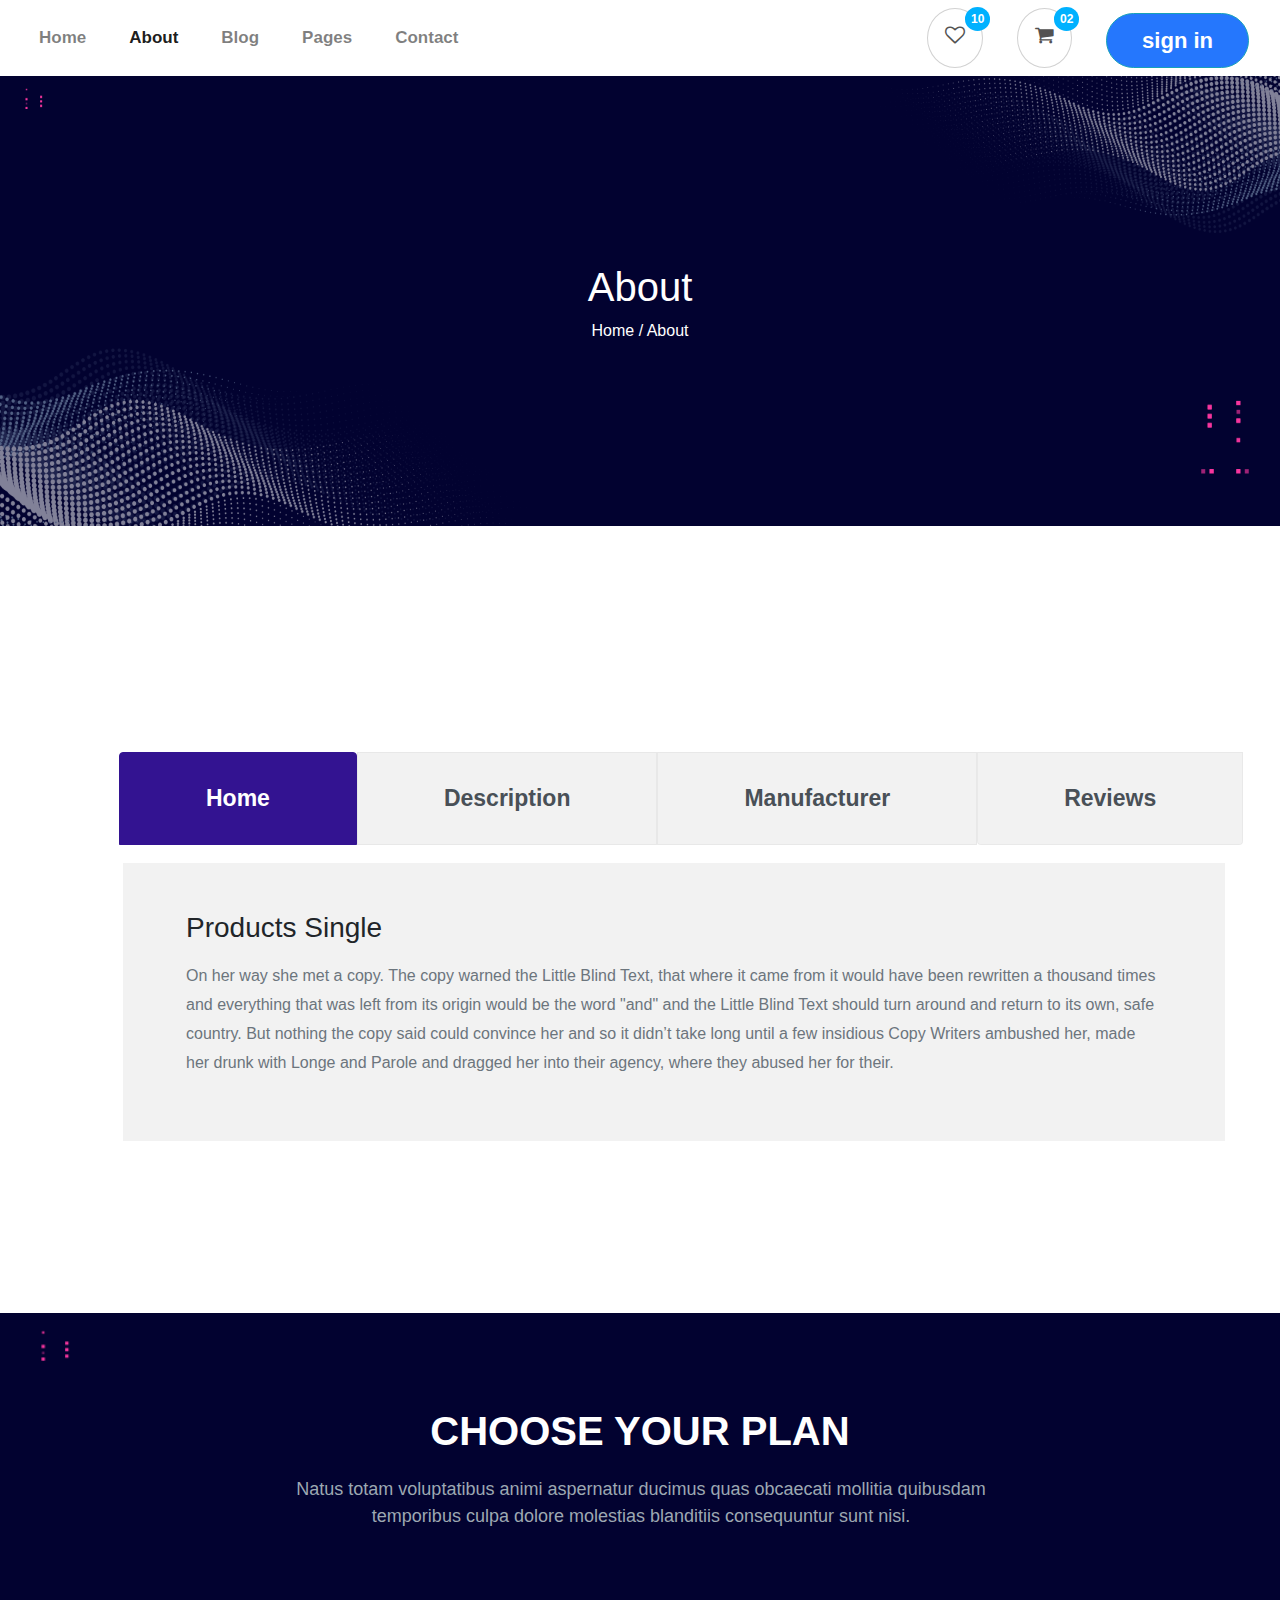
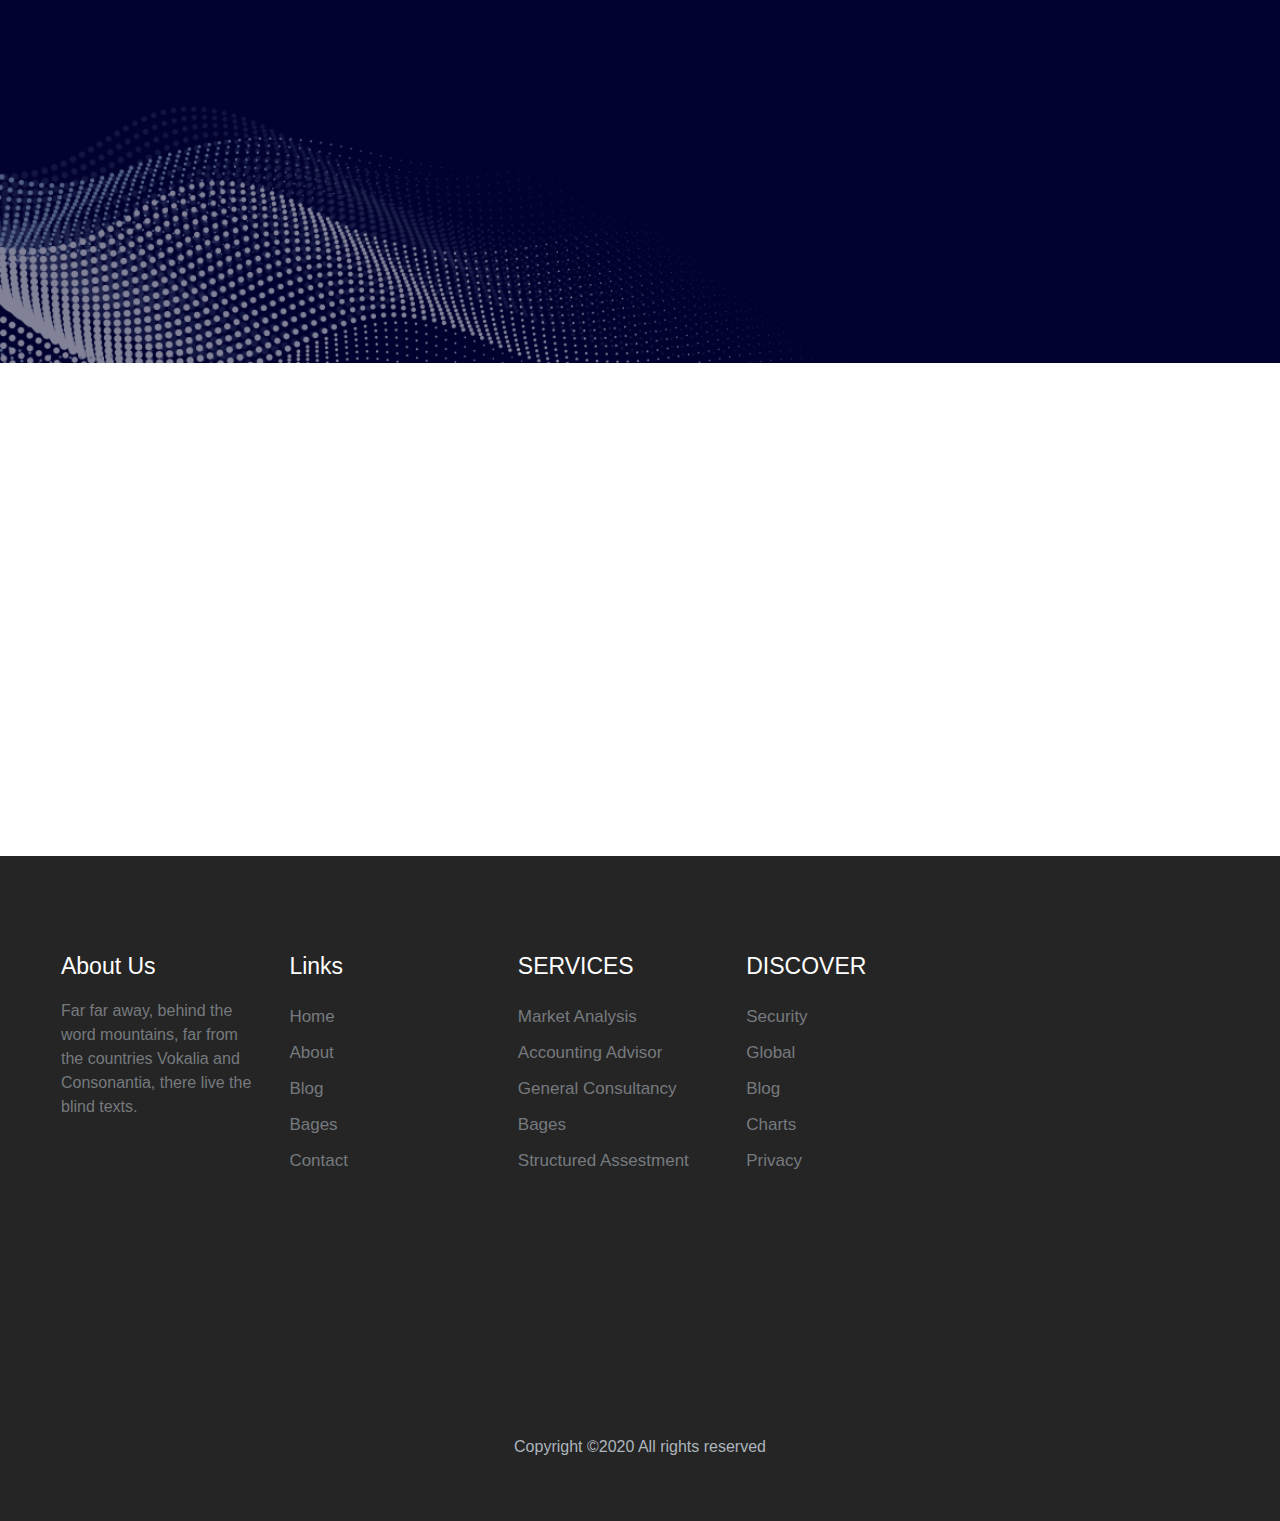
<file: about.html>
<!doctype html>
<html>
    <head> 
        <meta charset="utf-8">
        <meta name="viewport" content="width=device-width, initial-scale=1, shrink-to-fit=no">
        <title> project #1</title>
        <link rel="stylesheet" href="css/bootstrap.min.css">
        <link rel="stylesheet" href="css/font-awesome.min.css">
        <link rel="stylesheet" href="css/style1.css">
        <link rel="stylesheet" href="css/animate.css">
        <link href="https://fonts.googleapis.com/css2?family=Open+Sans:ital@1&display=swap" rel="stylesheet">
        <link href="https://fonts.googleapis.com/css2?family=Dancing+Script:wght@600&display=swap" rel="stylesheet">

   
    </head>
    <body>
		
    
<div class="thenav">
    <nav class="navbar navbar-expand-lg navbar-light bg-light">
        <div class="container-fluid">
            <!--<a class="navbar-brand">Store</a>-->
            <button class="navbar-toggler" type="button" data-bs-toggle="collapse" data-bs-target="#navbarSupportedContent" aria-controls="navbarSupportedContent" aria-expanded="false" aria-label="Toggle navigation">
                <span class="navbar-toggler-icon"></span>
            </button>
            <div class="collapse navbar-collapse" id="navbarSupportedContent">
                
                <ul class="navbar-nav me-auto mb-2 mb-lg-0 mr-auto">
                    <li class="nav-item">
                        <a class="nav-link" href="index.html">Home</a>
                    </li>
                    <li class="nav-item">
                        <a class="nav-link active" aria-current="page"  href="about.html">About</a>
                    </li>
                    <li class="nav-item">
                        <a class="nav-link" href="blog.html">Blog</a>
                    </li>
                    <li class="nav-item">
                        <a class="nav-link" href="pages.html">Pages</a>
                    </li>
                    <li class="nav-item">
                        <a class="nav-link" href="contact.html">Contact</a>
                    </li>
                </ul>
                <div class="d-flex">
                    <div class="notif">
                        <div class="gree">
                            <i class="fa fa-heart-o" aria-hidden="true"></i>
                            <span class="badge badge-light">10</span>
                        </div>
                        <div class="gree">
                            <i class="fa fa-shopping-cart" aria-hidden="true"></i>
                            <span class="badge badge-light">02</span>
                        </div>
                    </div>
                    <button type="button" class="btn btn-info">sign in</button>
                </div> 
            </div>
        </div>
    </nav>       
</div>
<!--Navbar    -->

 		

<!--fullscreen    -->

<div class="about">
    <div class="coonn text-center">
        <h1 >About</h1>
        <div>
            <span ><a href="index.html">Home /</a></span>
            <span><a href="about.html">About</a></span>
        </div>
    </div>
</div>
<!--fullscreen    -->


<!--scroll-top-->

<div id="scroll-top" >    
    <i class="fa fa-level-up" aria-hidden="true"></i>
    
</div>    

<!--scroll-top-->
   
<!--listgro-->
<div class="listgro wow fadeInRight" data-wow-duration="1.5s" data-wow-offset="100" data-wow-delay="0.2s">
    <div class="container">
        <div class="row">
            <div class="col"><!--list-group-horizontal-->
                <div class="list-group horizontal" id="list-tab" role="tablist">
                    <a class="list-group-item list-group-item-action active" id="list-home-list" data-toggle="list" href="#list-home" role="tab" aria-controls="home">Home</a>
                    <a class="list-group-item list-group-item-action" id="list-profile-list" data-toggle="list" href="#list-profile" role="tab" aria-controls="profile">Description</a>
                    <a class="list-group-item list-group-item-action" id="list-messages-list" data-toggle="list" href="#list-messages" role="tab" aria-controls="messages">Manufacturer</a>
                    <a class="list-group-item list-group-item-action" id="list-settings-list" data-toggle="list" href="#list-settings" role="tab" aria-controls="settings">Reviews</a>
                </div>
            </div>
            <div class="row blook">
                <div class="col">
                    <div class="tab-content  " id="nav-tabContent">
                        <div class="tab-pane fade show active" id="list-home" role="tabpanel" aria-labelledby="list-home-list">
                            <h3>Products Single </h3>
                            <p class="text-muted">On her way she met a copy. The copy warned the Little Blind Text, that where it came from it would have been rewritten a thousand times and everything that was left from its origin would be the word "and" and the Little Blind Text should turn around and return to its own, safe country. But nothing the copy said could convince her and so it didn’t take long until a few insidious Copy Writers ambushed her, made her drunk with Longe and Parole and dragged her into their agency, where they abused her for their.</p>
                    
                        </div>
                        <div class="tab-pane fade" id="list-profile" role="tabpanel" aria-labelledby="list-profile-list">
                            <h3>Bacardi 151 Degree</h3>
                            <p class="text-muted">On her way she met a copy. The copy warned the Little Blind Text, that where it came from it would have been rewritten a thousand times and everything that was left from its origin would be the word "and" and the Little Blind Text should turn around and return to its own, safe country. But nothing the copy said could convince her and so it didn’t take long until a few insidious Copy Writers ambushed her, made her drunk with Longe and Parole and dragged her into their agency, where they abused her for their.</p>
                    
                        </div>
                        <div class="tab-pane fade" id="list-messages" role="tabpanel" aria-labelledby="list-messages-list">
                            <h3>Manufactured By Liquor Store</h3>
                            <p class="text-muted">On her way she met a copy. The copy warned the Little Blind Text, that where it came from it would have been rewritten a thousand times and everything that was left from its origin would be the word "and" and the Little Blind Text should turn around and return to its own, safe country. But nothing the copy said could convince her and so it didn’t take long until a few insidious Copy Writers ambushed her, made her drunk with Longe and Parole and dragged her into their agency, where they abused her for their.</p>
                    
                        </div>
                        <div class="tab-pane fade" id="list-settings" role="tabpanel" aria-labelledby="list-settings-list">
                            <h3>Give a Review </h3>
                            <p class="text-muted">On her way she met a copy. The copy warned the Little Blind Text, that where it came from it would have been rewritten a thousand times and everything that was left from its origin would be the word "and" and the Little Blind Text should turn around and return to its own, safe country. But nothing the copy said could convince her and so it didn’t take long until a few insidious Copy Writers ambushed her, made her drunk with Longe and Parole and dragged her into their agency, where they abused her for their.</p>
                    
                        </div>
                    </div>
                 </div>
            </div>
        </div>
    </div>
</div>
<!--listgro-->


<!--prices-->
<div class="prices">
    <div class="container">
        <h1 class="text-center heed">CHOOSE YOUR PLAN</h1>
        <p class="grap text-center">Natus totam voluptatibus animi aspernatur ducimus quas obcaecati mollitia quibusdam temporibus culpa dolore molestias blanditiis consequuntur sunt nisi.</p>
        <div class="all">
            <div class="row">
                <div class="col wow fadeInLeft" data-wow-duration="1.5s" data-wow-offset="200">
                    <div class="son son1">
                        <h5>STARTERS</h5>
                        <p class="text-muted">Lorem ipsum dolor sit amet consectetur adipisicing elit.</p>
                        <h6>STARTING AT</h6>
                        <h1 class="pric">$7</h1>
                        <h6>PER MONTH</h6>
                        <p class="text-muted">Lorem ipsum dolor sit amet, consectetur adipisicing elit. Cum enim nobis aspernatur saepe dolores?</p>
                        <button type="button" class="btn btn-outline-info">Get started</button>
                    </div>
                </div>
                <div class="col wow fadeInLeft" data-wow-duration="1.5s" data-wow-offset="200" data-wow-delay="0.3s">
                    <div class="son son2">
                        <h5>STARTERS</h5>
                        <p class="text-muted">Lorem ipsum dolor sit amet consectetur adipisicing elit.</p>
                        <h6>STARTING AT</h6>
                        <h1 class="pric">$75</h1>
                        <h6>PER MONTH</h6>
                        <p class="text-muted">Lorem ipsum dolor sit amet, consectetur adipisicing elit. Cum enim nobis aspernatur saepe dolores?</p>
                        <button type="button" class="btn btn-outline-danger">Get started</button>
                    </div>
                </div>
                <div class="col wow fadeInLeft" data-wow-duration="1.5s" data-wow-offset="200" data-wow-delay="0.5s">
                    <div class="son son3">
                        <h5>STARTERS</h5>
                        <p class="text-muted">Lorem ipsum dolor sit amet consectetur adipisicing elit.</p>
                        <h6>STARTING AT</h6>
                        <h1 class="pric">$390</h1>
                        <h6>PER MONTH</h6>
                        <p class="text-muted">Lorem ipsum dolor sit amet, consectetur adipisicing elit. Cum enim nobis aspernatur saepe dolores?</p>
                        <button type="button" class="btn btn-outline-info">Get started</button>
                    </div>
                </div>
            </div>
        </div>
    </div>
</div>
<!--prices-->

<br>
<br>
<br>
<br>
<br>
<br>
<br>
<br>
<br>
<br>
<br>
<br>
<br>
<br>
<br>
<br>




        
        
        
<!--
=============
footer
=============
-->  

<div class="footer">
    <div class="container-fluid">
        <div class="row justify-content-center">        

            <div class="col thhree">

                <h5>About Us</h5>
                <p>Far far away, behind the word mountains, far from the countries Vokalia and Consonantia, there live the blind texts.</p>

                <div class="llinks">
                    <a class="btn btn-social-icon btn-google wow fadeInDown"
                        data-wow-duration="2s" data-wow-delay="0.3s" 
                        href="http://google.com/+">
                       <i class="fa fa-google-plus"></i>
                    </a>
                    <a class="btn btn-social-icon btn-facebook wow fadeInUp"
                        data-wow-duration="2s" data-wow-delay="0.6s" 
                        href="http://www.facebook.com/profile.php?id=">
                        <i class="fa fa-facebook"></i>
                    </a>
                    <a class="btn btn-social-icon btn-linkedin wow fadeInDown"
                        data-wow-duration="2s" data-wow-delay="0.9s"
                        href="http://www.linkedin.com/in/">
                        <i class="fa fa-linkedin"></i>
                    </a>
                    <a class="btn btn-social-icon btn-twitter wow fadeInUp"
                        data-wow-duration="2s" data-wow-delay="1.2s" 
                        href="http://twitter.com/">
                        <i class="fa fa-twitter"></i>
                    </a>
                    <a class="btn btn-social-icon btn-google wow fadeInDown"
                        data-wow-duration="2s" data-wow-delay="1.5s" 
                        href="http://youtube.com/">
                        <i class="fa fa-youtube"></i>
                    </a>

                </div>
            </div>
            <div class="col itemm itemm1">
                <h5>Links</h5>
                <ul class="list-unstyled ul-list">
                    <li class="list-item">Home</li>
                    <li class="list-item">About</li>
                    <li class="list-item">Blog</li>
                    <li class="list-item">Bages</li>
                    <li class="list-item">Contact</li>        

                </ul>
            </div>

            <div class="col itemm itemm2">
                <h5>SERVICES</h5>
                <ul class="list-unstyled ul-list">
                    <li class="list-item">Market Analysis</li>
                    <li class="list-item">Accounting Advisor</li>
                    <li class="list-item"> General Consultancy</li>
                    <li class="list-item">Bages</li>
                    <li class="list-item">Structured Assestment</li>        

                </ul>
            </div>
            <div class="col itemm itemm3">
                <h5>DISCOVER</h5>
                <ul class="list-unstyled ul-list">
                    <li class="list-item">Security</li>
                    <li class="list-item">Global</li>
                    <li class="list-item">Blog</li>
                    <li class="list-item">Charts</li>
                    <li class="list-item">Privacy</li>        

                </ul>
            </div>
            <div class="col foorm wow fadeInRight" data-wow-duration="1.5s" data-wow-delay="0.3s">
                <h5>FREE CONSULTATION</h5>
                <form>
                    <input type="text" class="form-control" placeholder=" Your Name">
                    <input type="email" class="form-control" placeholder="Your Email">
                    <input type="text" class="form-control" placeholder="Subject">
                    <textarea class="form-control"  rows="2">Message</textarea>
                </form>
                <button type="submit" class="btn btn-primary btn-block submit">Send a messsage</button>
            </div>

        </div>

        <div class="row justify-content-center">             
            <div class="col-auto">
                <p class="copy">Copyright ©2020 All rights reserved</p>
            </div>
        </div>

    </div>

</div>
   

    



		


                        
		<script src="js/jquery-3.4.1.min.js"></script>
		<script src="js/pooper.min.js"></script>
        <script src="js/bootstrap.min.js"></script>
        <script src="js/plugins.js"></script>
        <script src="js/wow.min.js"></script>
        <script> new WOW().init();</script>	
        

        <!--bootstrab js-->
        <script src="https://cdn.jsdelivr.net/npm/@popperjs/core@2.5.4/dist/umd/popper.min.js" integrity="sha384-q2kxQ16AaE6UbzuKqyBE9/u/KzioAlnx2maXQHiDX9d4/zp8Ok3f+M7DPm+Ib6IU" crossorigin="anonymous"></script>
        <script src="https://cdn.jsdelivr.net/npm/bootstrap@5.0.0-beta1/dist/js/bootstrap.min.js" integrity="sha384-pQQkAEnwaBkjpqZ8RU1fF1AKtTcHJwFl3pblpTlHXybJjHpMYo79HY3hIi4NKxyj" crossorigin="anonymous"></script>
        <!--bootstrab js-->

    </body>
</html>
</file>
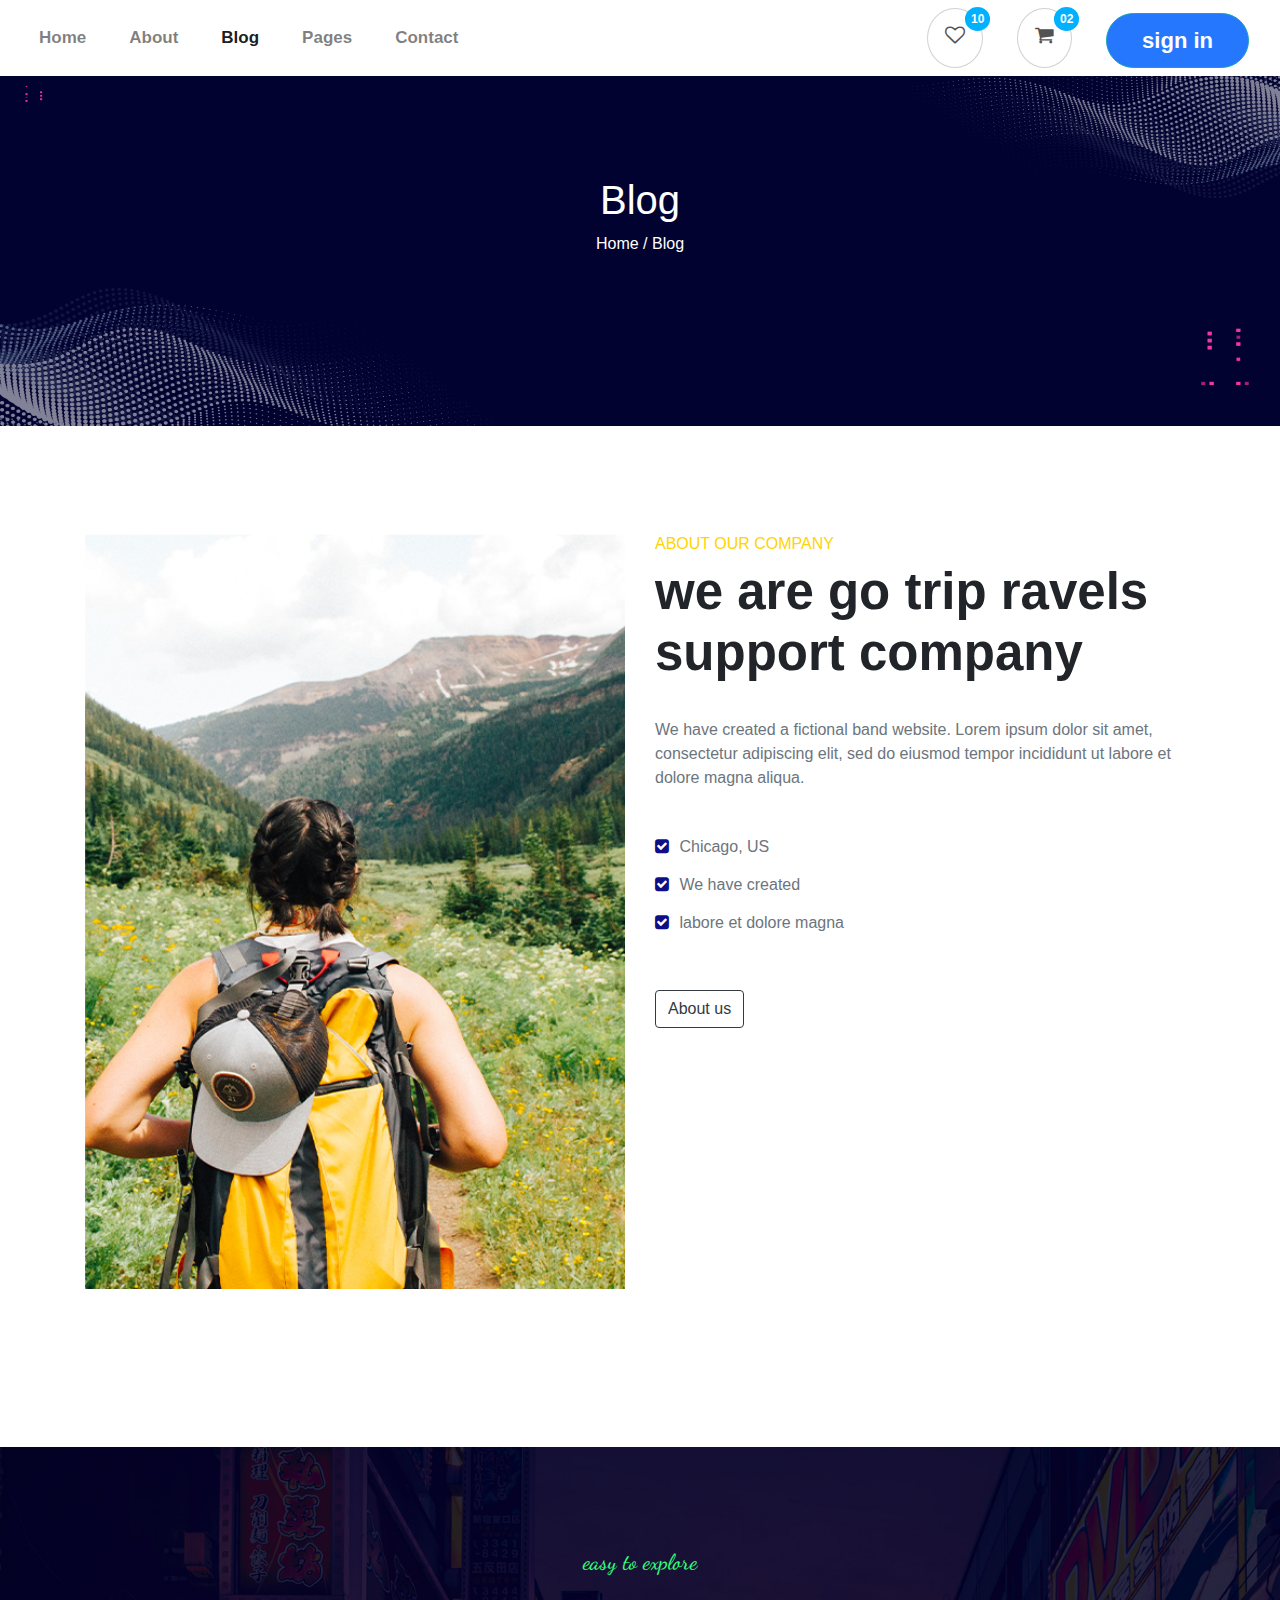
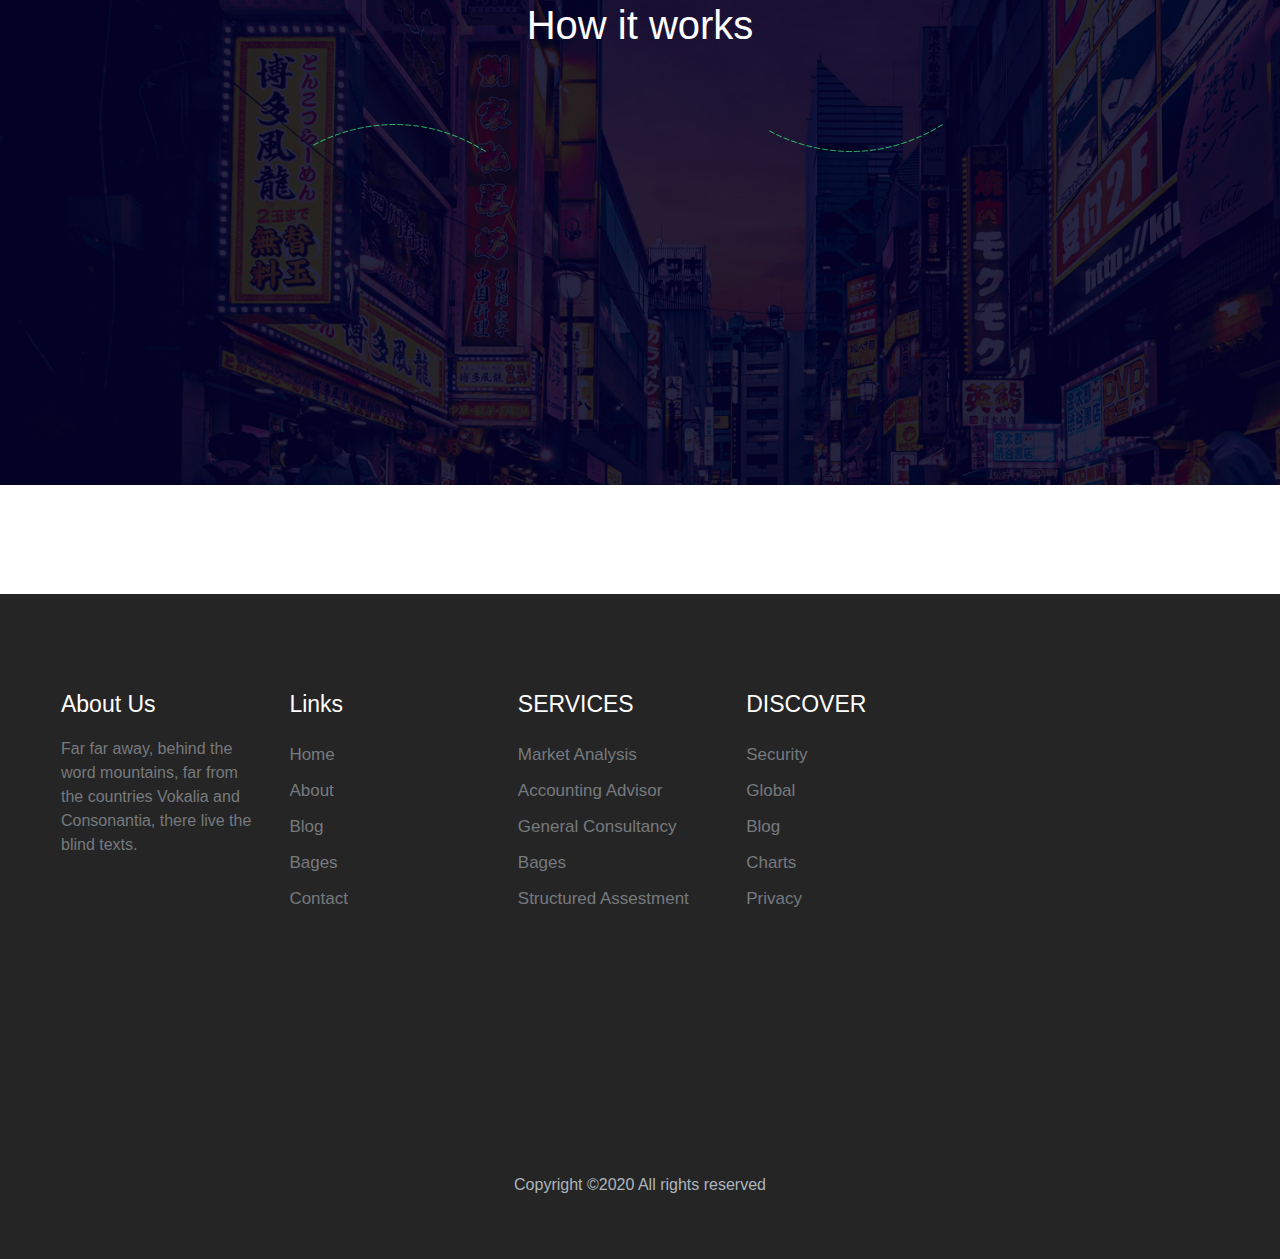
<file: blog.html>
<!doctype html>
<html>
    <head> 
        <meta charset="utf-8">
        <meta name="viewport" content="width=device-width, initial-scale=1, shrink-to-fit=no">
        <title> project #1</title>
        <link rel="stylesheet" href="css/bootstrap.min.css">
        <link rel="stylesheet" href="css/font-awesome.min.css">
        <link rel="stylesheet" href="css/style1.css">
        <link rel="stylesheet" href="css/animate.css">
        <link href="https://fonts.googleapis.com/css2?family=Open+Sans:ital@1&display=swap" rel="stylesheet">
        <link href="https://fonts.googleapis.com/css2?family=Dancing+Script:wght@600&display=swap" rel="stylesheet">

   
    </head>
    <body>
		


<div class="thenav">
    <nav class="navbar navbar-expand-lg navbar-light bg-light">
        <div class="container-fluid">
            <!--<a class="navbar-brand">Store</a>-->
            <button class="navbar-toggler" type="button" data-bs-toggle="collapse" data-bs-target="#navbarSupportedContent" aria-controls="navbarSupportedContent" aria-expanded="false" aria-label="Toggle navigation">
                <span class="navbar-toggler-icon"></span>
            </button>
            <div class="collapse navbar-collapse" id="navbarSupportedContent">
                
                <ul class="navbar-nav me-auto mb-2 mb-lg-0 mr-auto">
                    <li class="nav-item">
                        <a class="nav-link" href="index.html">Home</a>
                    </li>
                    <li class="nav-item">
                        <a class="nav-link" href="about.html">About</a>
                    </li>
                    <li class="nav-item">
                        <a class="nav-link active" aria-current="page" href="blog.html">Blog</a>
                    </li>
                    <li class="nav-item">
                        <a class="nav-link" href="pages.html">Pages</a>
                    </li>
                    <li class="nav-item">
                        <a class="nav-link" href="contact.html">Contact</a>
                    </li>
                </ul>
                <div class="d-flex">
                    <div class="notif">
                        <div class="gree">
                            <i class="fa fa-heart-o" aria-hidden="true"></i>
                            <span class="badge badge-light">10</span>
                        </div>
                        <div class="gree">
                            <i class="fa fa-shopping-cart" aria-hidden="true"></i>
                            <span class="badge badge-light">02</span>
                        </div>
                    </div>
                    <button type="button" class="btn btn-info">sign in</button>
                </div> 
            </div>
        </div>
    </nav>       
</div>
<!--Navbar    -->
                 

 		

<!--fullscreen    -->

<div class="blog">
    <div class="coonn text-center">
        <h1 >Blog</h1>
        <div>
            <span ><a href="index.html">Home /</a></span>
            <span><a href="blog.html">Blog</a></span>
        </div>
    </div>
</div>
<!--fullscreen    -->

   
<!--scroll-top-->

<div id="scroll-top" >    
    <i class="fa fa-level-up" aria-hidden="true"></i>
    
</div>    

<!--scroll-top-->     
        


<!--gotrip    -->
<div class="gotrip">
    <div class="container">
        <div class="row">
            <div class="col wow fadeInLeft" data-wow-duration="1.5s" data-wow-offset="100" data-wow-delay="0.2s">
                <div class="lef">
                   <img src="images/support-img.jpg">
                   <div class="overla"></div>
                </div>
            </div>
            <div class="col wow fadeInRight" data-wow-duration="1.5s" data-wow-offset="100" data-wow-delay="0.2s">
                <div class="rigt">
                    <h6>ABOUT OUR COMPANY</h6>
                    <h1>we are go trip ravels support company</h1>
                    <p class="text-muted">We have created a fictional band website. Lorem ipsum dolor sit amet, consectetur adipiscing elit, sed do eiusmod
                        tempor incididunt ut labore et dolore magna aliqua.</p>
                    <div class="icon">
                        <div>
                            <i class="fa fa-check-square" aria-hidden="true"></i>
                            <span> Chicago, US </span>
                        </div>
                        <div>
                            <i class="fa fa-check-square" aria-hidden="true"></i>
                            <span> We have created</span>
                        </div>
                        <div>
                            <i class="fa fa-check-square" aria-hidden="true"></i>
                            <span> labore et dolore magna </span>
                        </div>
                    </div>
                    <button type="button" class="btn btn-outline-dark">About us</button>
                </div>
            </div>
        </div>
    </div>
</div>


<!--gotrip    -->





<!--radus    -->

<div class="radus">
    <div class="container">
        <h6 class="text-center">easy to explore</h6>
        <h1 class="text-center">How it works</h1>
        <div class="row">
            <div class="col wow bounceInLeft" data-wow-duration="1s" data-wow-offset="100" >
                <div class="son">
                    <img src="images/head1.jpg">
                    <div class="item">
                        <h5>1- choose a category</h5>
                        <p class="text-muted"> Lorem ipsum dolor sit amet, consectetur adipiscing elit</p>
                    </div>
                </div>
            </div>
            <div class="col">
                <div class="ite">
                    <img src="images/serices1.png">
                </div>
            </div>
            <div class="col wow bounceInUp" data-wow-duration="1s" data-wow-offset="100" data-wow-delay="0.3s">
                <div class="son">
                    <img src="images/head2.jpg">
                    <div class="item">
                        <h5>2- choose a category</h5>
                        <p class="text-muted"> Lorem ipsum dolor sit amet, consectetur adipiscing elit</p>
                    </div>
                </div>
            </div>
            <div class="col">
                <div class="ite">
                    <img src="images/serices2.png">
                </div>
            </div>
            <div class="col wow bounceInRight" data-wow-duration="1s" data-wow-offset="100" >
                <div class="son">
                    <img src="images/head3.jpg">
                    <div class="item">
                        <h5>3- choose a category</h5>
                        <p class="text-muted"> Lorem ipsum dolor sit amet, consectetur adipiscing elit</p>
                    </div>
                </div>
            </div>

        </div>
    </div>
</div>

<!--radus    -->






<!--
=============
footer
=============
-->  

<div class="footer">
    <div class="container-fluid">
        <div class="row justify-content-center">        

            <div class="col thhree">

                <h5>About Us</h5>
                <p>Far far away, behind the word mountains, far from the countries Vokalia and Consonantia, there live the blind texts.</p>

                <div class="llinks">
                    <a class="btn btn-social-icon btn-google wow fadeInDown"
                        data-wow-duration="2s" data-wow-delay="0.3s" 
                        href="http://google.com/+">
                       <i class="fa fa-google-plus"></i>
                    </a>
                    <a class="btn btn-social-icon btn-facebook wow fadeInUp"
                        data-wow-duration="2s" data-wow-delay="0.6s" 
                        href="http://www.facebook.com/profile.php?id=">
                        <i class="fa fa-facebook"></i>
                    </a>
                    <a class="btn btn-social-icon btn-linkedin wow fadeInDown"
                        data-wow-duration="2s" data-wow-delay="0.9s"
                        href="http://www.linkedin.com/in/">
                        <i class="fa fa-linkedin"></i>
                    </a>
                    <a class="btn btn-social-icon btn-twitter wow fadeInUp"
                        data-wow-duration="2s" data-wow-delay="1.2s" 
                        href="http://twitter.com/">
                        <i class="fa fa-twitter"></i>
                    </a>
                    <a class="btn btn-social-icon btn-google wow fadeInDown"
                        data-wow-duration="2s" data-wow-delay="1.5s" 
                        href="http://youtube.com/">
                        <i class="fa fa-youtube"></i>
                    </a>

                </div>
            </div>
            <div class="col itemm itemm1">
                <h5>Links</h5>
                <ul class="list-unstyled ul-list">
                    <li class="list-item">Home</li>
                    <li class="list-item">About</li>
                    <li class="list-item">Blog</li>
                    <li class="list-item">Bages</li>
                    <li class="list-item">Contact</li>        

                </ul>
            </div>

            <div class="col itemm itemm2">
                <h5>SERVICES</h5>
                <ul class="list-unstyled ul-list">
                    <li class="list-item">Market Analysis</li>
                    <li class="list-item">Accounting Advisor</li>
                    <li class="list-item"> General Consultancy</li>
                    <li class="list-item">Bages</li>
                    <li class="list-item">Structured Assestment</li>        

                </ul>
            </div>
            <div class="col itemm itemm3">
                <h5>DISCOVER</h5>
                <ul class="list-unstyled ul-list">
                    <li class="list-item">Security</li>
                    <li class="list-item">Global</li>
                    <li class="list-item">Blog</li>
                    <li class="list-item">Charts</li>
                    <li class="list-item">Privacy</li>        

                </ul>
            </div>
            <div class="col foorm wow fadeInRight" data-wow-duration="1.5s" data-wow-delay="0.3s">
                <h5>FREE CONSULTATION</h5>
                <form>
                    <input type="text" class="form-control" placeholder=" Your Name">
                    <input type="email" class="form-control" placeholder="Your Email">
                    <input type="text" class="form-control" placeholder="Subject">
                    <textarea class="form-control"  rows="2">Message</textarea>
                </form>
                <button type="submit" class="btn btn-primary btn-block submit">Send a messsage</button>
            </div>

        </div>

        <div class="row justify-content-center">             
            <div class="col-auto">
                <p class="copy">Copyright ©2020 All rights reserved</p>
            </div>
        </div>

    </div>

</div>
   
   
   

    



		


                        
		<script src="js/jquery-3.4.1.min.js"></script>
		<script src="js/pooper.min.js"></script>
        <script src="js/bootstrap.min.js"></script>
        <script src="js/plugins.js"></script>
        <script src="js/wow.min.js"></script>
        <script> new WOW().init();</script>	
        
        <!--bootstrab js-->
        <script src="https://cdn.jsdelivr.net/npm/@popperjs/core@2.5.4/dist/umd/popper.min.js" integrity="sha384-q2kxQ16AaE6UbzuKqyBE9/u/KzioAlnx2maXQHiDX9d4/zp8Ok3f+M7DPm+Ib6IU" crossorigin="anonymous"></script>
        <script src="https://cdn.jsdelivr.net/npm/bootstrap@5.0.0-beta1/dist/js/bootstrap.min.js" integrity="sha384-pQQkAEnwaBkjpqZ8RU1fF1AKtTcHJwFl3pblpTlHXybJjHpMYo79HY3hIi4NKxyj" crossorigin="anonymous"></script>
        <!--bootstrab js-->

    </body>
</html>
</file>
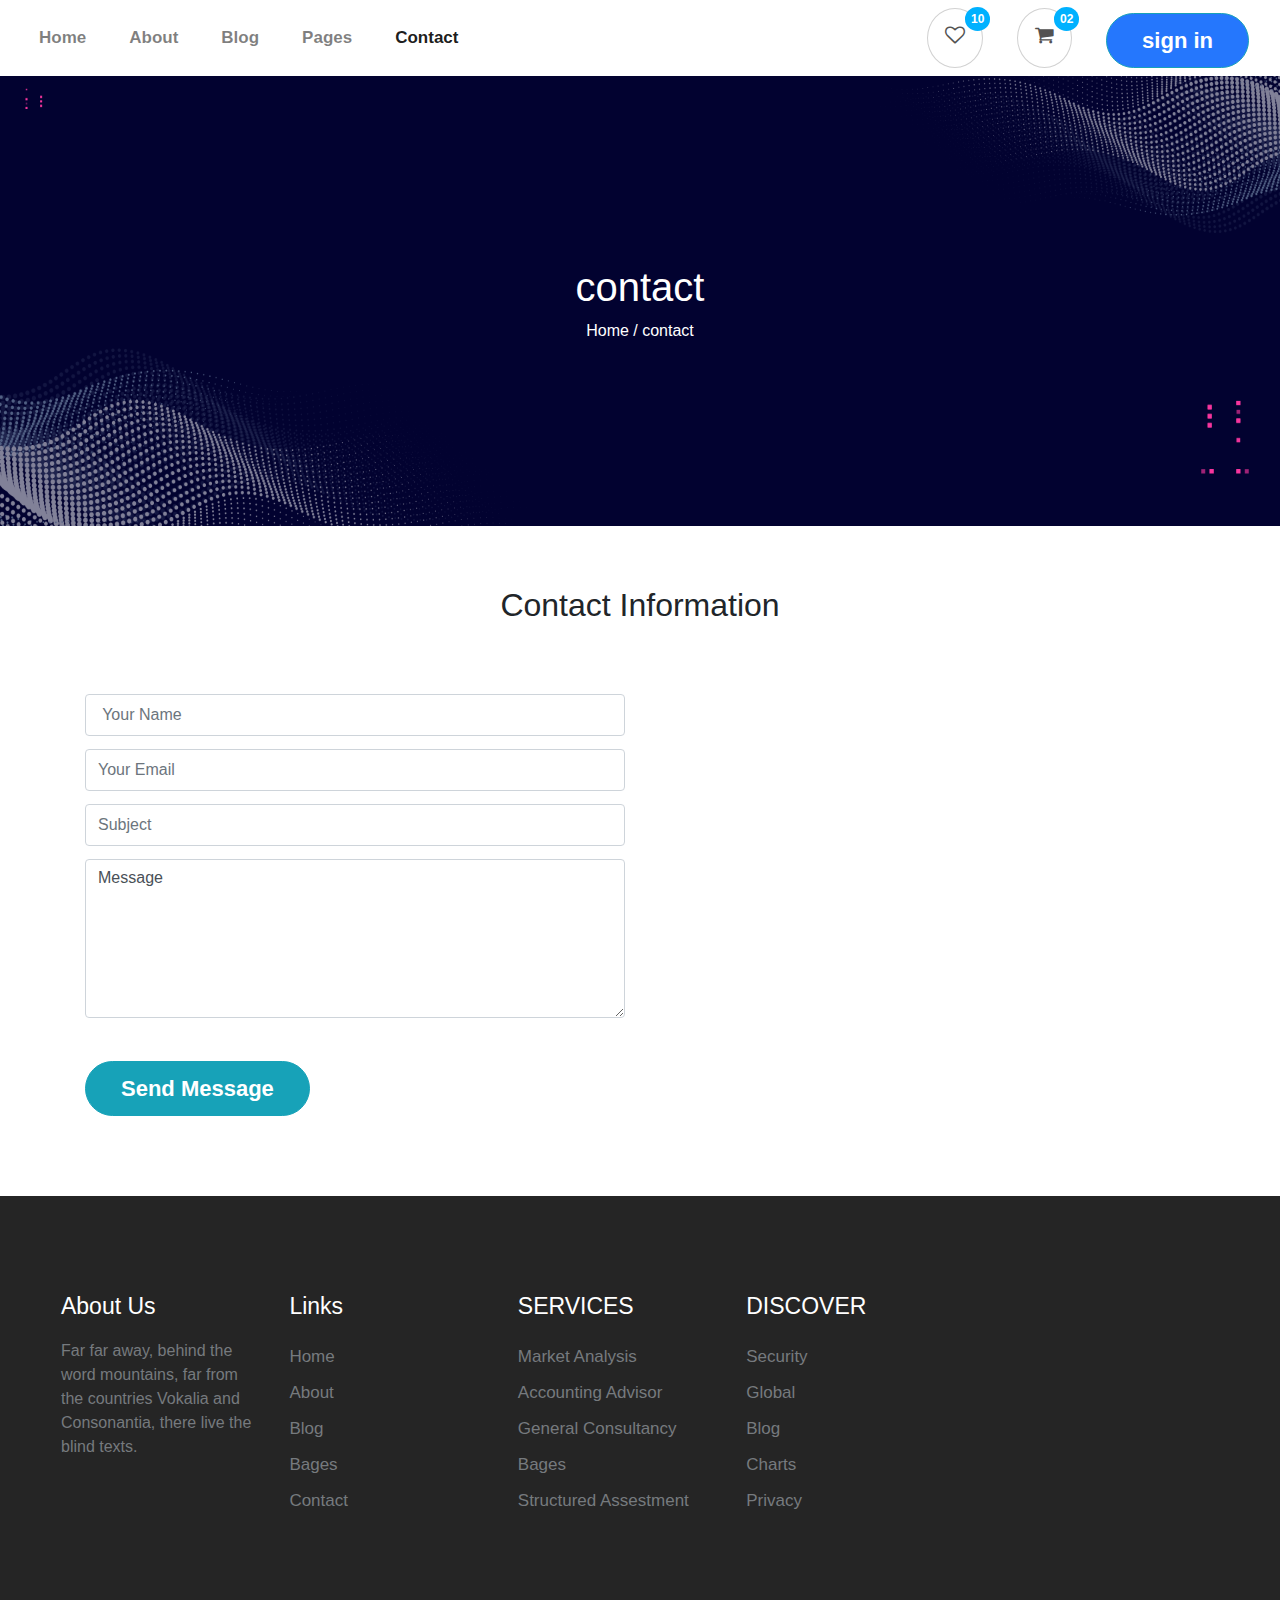
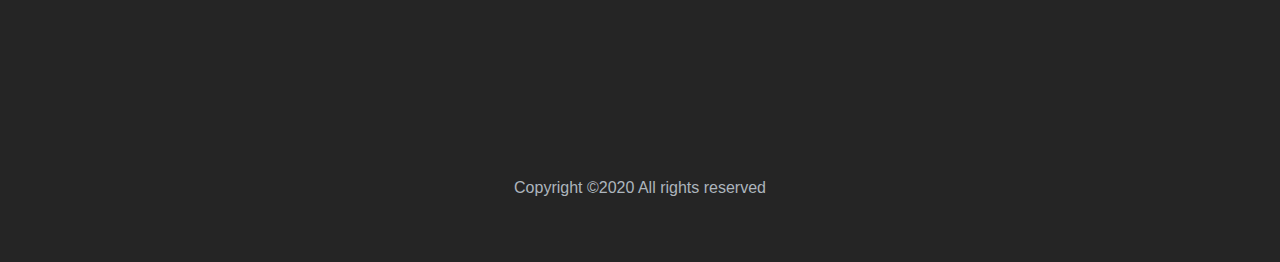
<file: contact.html>
<!doctype html>
<html>
    <head> 
        <meta charset="utf-8">
        <meta name="viewport" content="width=device-width, initial-scale=1, shrink-to-fit=no">
        <title> project #1</title>
        <link rel="stylesheet" href="css/bootstrap.min.css">
        <link rel="stylesheet" href="css/font-awesome.min.css">
        <link rel="stylesheet" href="css/style1.css">
        <link rel="stylesheet" href="css/animate.css">
        <link href="https://fonts.googleapis.com/css2?family=Open+Sans:ital@1&display=swap" rel="stylesheet">
        <link href="https://fonts.googleapis.com/css2?family=Dancing+Script:wght@600&display=swap" rel="stylesheet">

   
    </head>
    <body>
		


<div class="thenav">
    <nav class="navbar navbar-expand-lg navbar-light bg-light">
        <div class="container-fluid">
            <!--<a class="navbar-brand">Store</a>-->
            <button class="navbar-toggler" type="button" data-bs-toggle="collapse" data-bs-target="#navbarSupportedContent" aria-controls="navbarSupportedContent" aria-expanded="false" aria-label="Toggle navigation">
                <span class="navbar-toggler-icon"></span>
            </button>
            <div class="collapse navbar-collapse" id="navbarSupportedContent">
                
                <ul class="navbar-nav me-auto mb-2 mb-lg-0 mr-auto">
                    <li class="nav-item">
                        <a class="nav-link" href="index.html">Home</a>
                    </li>
                    <li class="nav-item">
                        <a class="nav-link" href="about.html">About</a>
                    </li>
                    <li class="nav-item">
                        <a class="nav-link" href="blog.html">Blog</a>
                    </li>
                    <li class="nav-item">
                        <a class="nav-link" href="pages.html">Pages</a>
                    </li>
                    <li class="nav-item">
                        <a class="nav-link active" aria-current="page" href="contact.html">Contact</a>
                    </li>
                </ul>
                <div class="d-flex">
                    <div class="notif">
                        <div class="gree">
                            <i class="fa fa-heart-o" aria-hidden="true"></i>
                            <span class="badge badge-light">10</span>
                        </div>
                        <div class="gree">
                            <i class="fa fa-shopping-cart" aria-hidden="true"></i>
                            <span class="badge badge-light">02</span>
                        </div>
                    </div>
                    <button type="button" class="btn btn-info">sign in</button>
                </div> 
            </div>
        </div>
    </nav>       
</div>
<!--Navbar    -->
                 

<!--fullscreen    -->

<div class="contact">
    <div class="coonn text-center">
        <h1 >contact</h1>
        <div>
            <span ><a href="index.html">Home /</a></span>
            <span><a href="contact.html">contact</a></span>
        </div>
    </div>
</div>
<!--fullscreen    -->

   
<!--scroll-top-->

<div id="scroll-top" >    
    <i class="fa fa-level-up" aria-hidden="true"></i>
    
</div>    

<!--scroll-top-->        



<!--conta-->
<div class="conta">
    <div class="container">
        <h3>Contact Information</h3>
        <div class="row">
            <div class="col-md-6 col-sm-12 col-xs-12">
                <div class="locat">
                    <form>
                        <input type="text" class="form-control" placeholder=" Your Name">
                        <input type="email" class="form-control" placeholder="Your Email">
                        <input type="text" class="form-control" placeholder="Subject">
                        <textarea class="form-control" rows="5">Message</textarea>
                    </form>
                    <button type="button" class="btn btn-info">Send Message</button>
                </div> 
            </div>
            <div class="col-md-6 col-sm-12 col-xs-12">

                <p class="mappo">
                    <iframe 
                        src="https://www.google.com/maps/embed?pb=!1m18!1m12!1m3!1d27332.250251778132!2d30.621491089178335!3d31.09496251677402!2m3!1f0!2f0!3f0!3m2!1i1024!2i768!4f13.1!3m3!1m2!1s0x14f644b716cf5697%3A0xcd22f1703d1c8478!2sAR%20Rahmaneyah%2C%20Markaz%20AR%20Rahmaneyah%2C%20El%20Beheira%20Governorate!5e0!3m2!1sen!2seg!4v1593885574225!5m2!1sen!2seg" 
                        width="100%" height="450" frameborder="0" style="border:0;" 
                        allowfullscreen="" aria-hidden="false" tabindex="0">
                    </iframe>
                </p>
            </div>

    </div>
 </div>
</div>  
 <!--conta-->

      




<!--
=============
footer
=============
-->  

<div class="footer">
    <div class="container-fluid">
        <div class="row justify-content-center">        

            <div class="col thhree">

                <h5>About Us</h5>
                <p>Far far away, behind the word mountains, far from the countries Vokalia and Consonantia, there live the blind texts.</p>

                <div class="llinks">
                    <a class="btn btn-social-icon btn-google wow fadeInDown"
                        data-wow-duration="2s" data-wow-delay="0.3s" 
                        href="http://google.com/+">
                       <i class="fa fa-google-plus"></i>
                    </a>
                    <a class="btn btn-social-icon btn-facebook wow fadeInUp"
                        data-wow-duration="2s" data-wow-delay="0.6s" 
                        href="http://www.facebook.com/profile.php?id=">
                        <i class="fa fa-facebook"></i>
                    </a>
                    <a class="btn btn-social-icon btn-linkedin wow fadeInDown"
                        data-wow-duration="2s" data-wow-delay="0.9s"
                        href="http://www.linkedin.com/in/">
                        <i class="fa fa-linkedin"></i>
                    </a>
                    <a class="btn btn-social-icon btn-twitter wow fadeInUp"
                        data-wow-duration="2s" data-wow-delay="1.2s" 
                        href="http://twitter.com/">
                        <i class="fa fa-twitter"></i>
                    </a>
                    <a class="btn btn-social-icon btn-google wow fadeInDown"
                        data-wow-duration="2s" data-wow-delay="1.5s" 
                        href="http://youtube.com/">
                        <i class="fa fa-youtube"></i>
                    </a>

                </div>
            </div>
            <div class="col itemm itemm1">
                <h5>Links</h5>
                <ul class="list-unstyled ul-list">
                    <li class="list-item">Home</li>
                    <li class="list-item">About</li>
                    <li class="list-item">Blog</li>
                    <li class="list-item">Bages</li>
                    <li class="list-item">Contact</li>        

                </ul>
            </div>

            <div class="col itemm itemm2">
                <h5>SERVICES</h5>
                <ul class="list-unstyled ul-list">
                    <li class="list-item">Market Analysis</li>
                    <li class="list-item">Accounting Advisor</li>
                    <li class="list-item"> General Consultancy</li>
                    <li class="list-item">Bages</li>
                    <li class="list-item">Structured Assestment</li>        

                </ul>
            </div>
            <div class="col itemm itemm3">
                <h5>DISCOVER</h5>
                <ul class="list-unstyled ul-list">
                    <li class="list-item">Security</li>
                    <li class="list-item">Global</li>
                    <li class="list-item">Blog</li>
                    <li class="list-item">Charts</li>
                    <li class="list-item">Privacy</li>        

                </ul>
            </div>
            <div class="col foorm wow fadeInRight" data-wow-duration="1.5s" data-wow-delay="0.3s">
                <h5>FREE CONSULTATION</h5>
                <form>
                    <input type="text" class="form-control" placeholder=" Your Name">
                    <input type="email" class="form-control" placeholder="Your Email">
                    <input type="text" class="form-control" placeholder="Subject">
                    <textarea class="form-control"  rows="2">Message</textarea>
                </form>
                <button type="submit" class="btn btn-primary btn-block submit">Send a messsage</button>
            </div>

        </div>

        <div class="row justify-content-center">             
            <div class="col-auto">
                <p class="copy">Copyright ©2020 All rights reserved</p>
            </div>
        </div>

    </div>

</div>
   
    



		


                        
		<script src="js/jquery-3.4.1.min.js"></script>
		<script src="js/pooper.min.js"></script>
        <script src="js/bootstrap.min.js"></script>
        <script src="js/plugins.js"></script>
        <script src="js/wow.min.js"></script>
        <script> new WOW().init();</script>	
        
        <!--bootstrab js-->
        <script src="https://cdn.jsdelivr.net/npm/@popperjs/core@2.5.4/dist/umd/popper.min.js" integrity="sha384-q2kxQ16AaE6UbzuKqyBE9/u/KzioAlnx2maXQHiDX9d4/zp8Ok3f+M7DPm+Ib6IU" crossorigin="anonymous"></script>
        <script src="https://cdn.jsdelivr.net/npm/bootstrap@5.0.0-beta1/dist/js/bootstrap.min.js" integrity="sha384-pQQkAEnwaBkjpqZ8RU1fF1AKtTcHJwFl3pblpTlHXybJjHpMYo79HY3hIi4NKxyj" crossorigin="anonymous"></script>
        <!--bootstrab js-->

    </body>
</html>
</file>
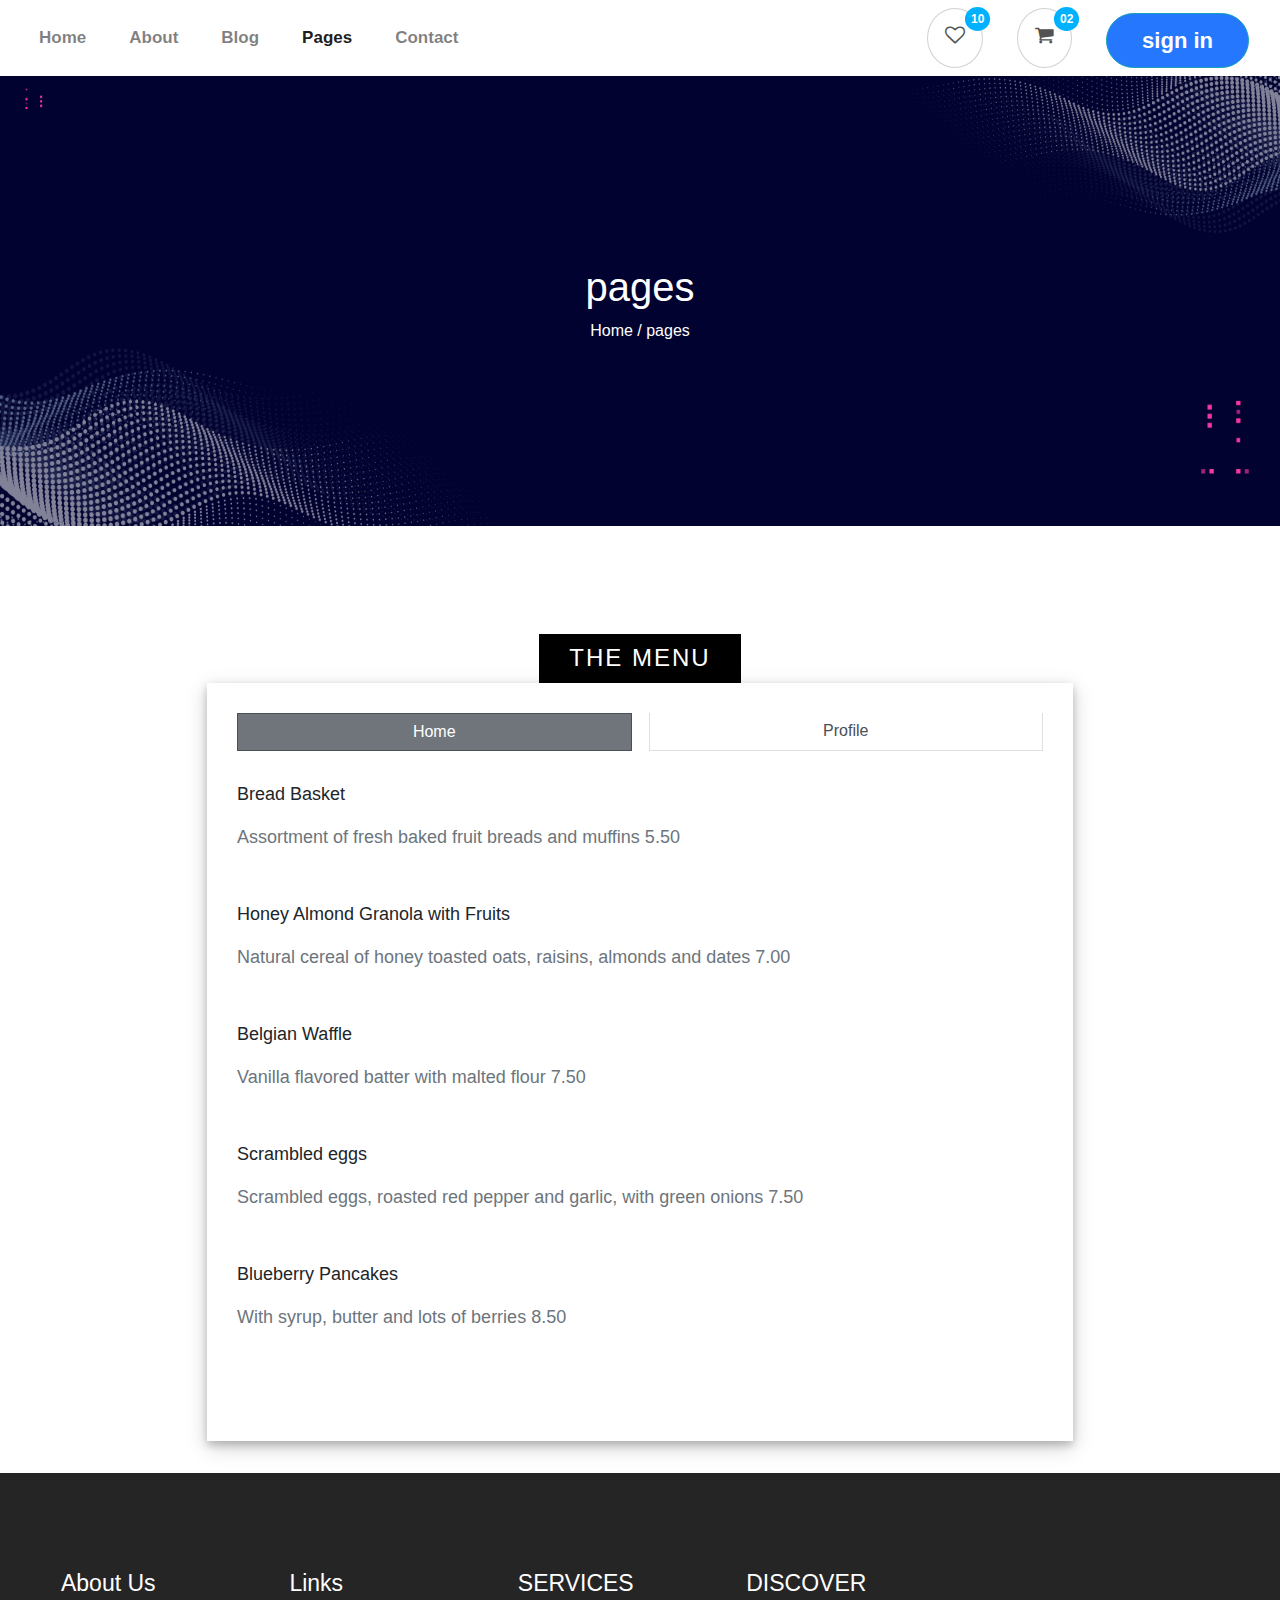
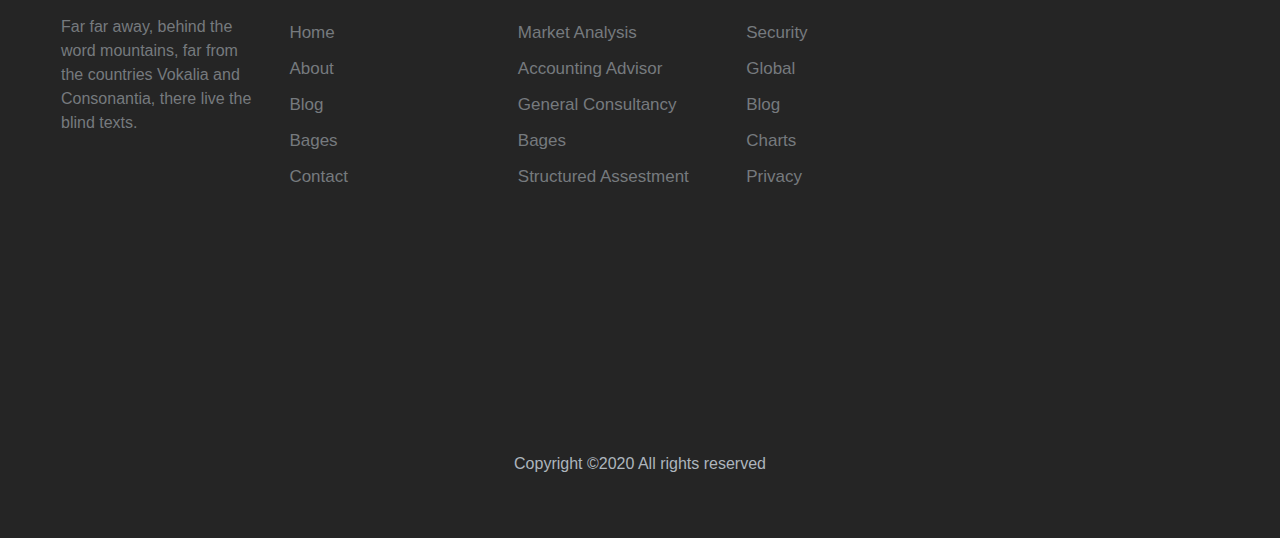
<file: pages.html>
<!doctype html>
<html>
    <head> 
        <meta charset="utf-8">
        <meta name="viewport" content="width=device-width, initial-scale=1, shrink-to-fit=no">
        <title> project #1</title>
        <link rel="stylesheet" href="css/bootstrap.min.css">
        <link rel="stylesheet" href="css/font-awesome.min.css">
        <link rel="stylesheet" href="css/style1.css">
        <link rel="stylesheet" href="css/animate.css">
        <link href="https://fonts.googleapis.com/css2?family=Open+Sans:ital@1&display=swap" rel="stylesheet">
        <link href="https://fonts.googleapis.com/css2?family=Dancing+Script:wght@600&display=swap" rel="stylesheet">

   
    </head>
    <body>
		



<div class="thenav">
    <nav class="navbar navbar-expand-lg navbar-light bg-light">
        <div class="container-fluid">
            <!--<a class="navbar-brand">Store</a>-->
            <button class="navbar-toggler" type="button" data-bs-toggle="collapse" data-bs-target="#navbarSupportedContent" aria-controls="navbarSupportedContent" aria-expanded="false" aria-label="Toggle navigation">
                <span class="navbar-toggler-icon"></span>
            </button>
            <div class="collapse navbar-collapse" id="navbarSupportedContent">
                
                <ul class="navbar-nav me-auto mb-2 mb-lg-0 mr-auto">
                    <li class="nav-item">
                        <a class="nav-link" href="index.html">Home</a>
                    </li>
                    <li class="nav-item">
                        <a class="nav-link" href="about.html">About</a>
                    </li>
                    <li class="nav-item">
                        <a class="nav-link" href="blog.html">Blog</a>
                    </li>
                    <li class="nav-item">
                        <a class="nav-link active" aria-current="page" href="pages.html">Pages</a>
                    </li>
                    <li class="nav-item">
                        <a class="nav-link" href="contact.html">Contact</a>
                    </li>
                </ul>
                <div class="d-flex">
                    <div class="notif">
                        <div class="gree">
                            <i class="fa fa-heart-o" aria-hidden="true"></i>
                            <span class="badge badge-light">10</span>
                        </div>
                        <div class="gree">
                            <i class="fa fa-shopping-cart" aria-hidden="true"></i>
                            <span class="badge badge-light">02</span>
                        </div>
                    </div>
                    <button type="button" class="btn btn-info">sign in</button>
                </div> 
            </div>
        </div>
    </nav>       
</div>
<!--Navbar    -->

 		

<!--fullscreen    -->

<div class="pages">
    <div class="coonn text-center">
        <h1 >pages</h1>
        <div>
            <span ><a href="index.html">Home /</a></span>
            <span><a href="pages.html">pages</a></span>
        </div>
    </div>
</div>
<!--fullscreen    -->

   
   <!--scroll-top-->

<div id="scroll-top" >    
    <i class="fa fa-level-up" aria-hidden="true"></i>
    
</div>    

<!--scroll-top-->     
        



<!--parent3    -->
<div class="container parent3">

    <br><br>
    <h4 class="text-center text-uppercase">THE MENU</h4>
    <div class="test wow fadeInRight" data-wow-duration="1.5s" data-wow-offset="100" data-wow-delay="0.2s">
        
        <div class="list-group" id="list-tab" role="tablist">
    
            <a class="list-group-item list-group-item-action active" id="list-home-list" data-toggle="list" href="#list-home" role="tab" aria-controls="home">Home</a>
            <a class="list-group-item list-group-item-action" id="list-profile-list" data-toggle="list" href="#list-profile" role="tab" aria-controls="profile">Profile</a>
    
        </div>
    
        <div class="tab-content" id="nav-tabContent">
    
            <div class="tab-pane fade show active" id="list-home" role="tabpanel" aria-labelledby="list-home-list">
                <p>Bread Basket</p>
                <p class="text-muted os">Assortment of fresh baked fruit breads and muffins 5.50</p>
    
                <p>Honey Almond Granola with Fruits</p>
                <p class="text-muted os">Natural cereal of honey toasted oats, raisins, almonds and dates 7.00</p>
    
                <p>Belgian Waffle</p>
                <p class="text-muted os">Vanilla flavored batter with malted flour 7.50</p>
                
                <p>Scrambled eggs</p>
                <p class="text-muted os">Scrambled eggs, roasted red pepper and garlic, with green onions 7.50</p>
                
                <p>Blueberry Pancakes</p>
                <p class="text-muted os">With syrup, butter and lots of berries 8.50</p>
    
            </div>
            
            <div class="tab-pane fade" id="list-profile" role="tabpanel" aria-labelledby="list-profile-list">
                <p>Bread Basket</p>
                <p class="text-muted os">Assortment of fresh baked fruit breads and muffins 5.50</p>
    
                <p>Honey Almond Granola with Fruits</p>
                <p class="text-muted os">Natural cereal of honey toasted oats, raisins, almonds and dates 7.00</p>
    
                <p>Belgian Waffle</p>
                <p class="text-muted os">Vanilla flavored batter with malted flour 7.50</p>
                
            </div>
    
        </div>
    
    
    </div>
    </div>
    
    <!--parent3    -->







<!--
=============
footer
=============
-->  

<div class="footer">
    <div class="container-fluid">
        <div class="row justify-content-center">        

            <div class="col thhree">

                <h5>About Us</h5>
                <p>Far far away, behind the word mountains, far from the countries Vokalia and Consonantia, there live the blind texts.</p>

                <div class="llinks">
                    <a class="btn btn-social-icon btn-google wow fadeInDown"
                        data-wow-duration="2s" data-wow-delay="0.3s" 
                        href="http://google.com/+">
                       <i class="fa fa-google-plus"></i>
                    </a>
                    <a class="btn btn-social-icon btn-facebook wow fadeInUp"
                        data-wow-duration="2s" data-wow-delay="0.6s" 
                        href="http://www.facebook.com/profile.php?id=">
                        <i class="fa fa-facebook"></i>
                    </a>
                    <a class="btn btn-social-icon btn-linkedin wow fadeInDown"
                        data-wow-duration="2s" data-wow-delay="0.9s"
                        href="http://www.linkedin.com/in/">
                        <i class="fa fa-linkedin"></i>
                    </a>
                    <a class="btn btn-social-icon btn-twitter wow fadeInUp"
                        data-wow-duration="2s" data-wow-delay="1.2s" 
                        href="http://twitter.com/">
                        <i class="fa fa-twitter"></i>
                    </a>
                    <a class="btn btn-social-icon btn-google wow fadeInDown"
                        data-wow-duration="2s" data-wow-delay="1.5s" 
                        href="http://youtube.com/">
                        <i class="fa fa-youtube"></i>
                    </a>

                </div>
            </div>
            <div class="col itemm itemm1">
                <h5>Links</h5>
                <ul class="list-unstyled ul-list">
                    <li class="list-item">Home</li>
                    <li class="list-item">About</li>
                    <li class="list-item">Blog</li>
                    <li class="list-item">Bages</li>
                    <li class="list-item">Contact</li>        

                </ul>
            </div>

            <div class="col itemm itemm2">
                <h5>SERVICES</h5>
                <ul class="list-unstyled ul-list">
                    <li class="list-item">Market Analysis</li>
                    <li class="list-item">Accounting Advisor</li>
                    <li class="list-item"> General Consultancy</li>
                    <li class="list-item">Bages</li>
                    <li class="list-item">Structured Assestment</li>        

                </ul>
            </div>
            <div class="col itemm itemm3">
                <h5>DISCOVER</h5>
                <ul class="list-unstyled ul-list">
                    <li class="list-item">Security</li>
                    <li class="list-item">Global</li>
                    <li class="list-item">Blog</li>
                    <li class="list-item">Charts</li>
                    <li class="list-item">Privacy</li>        

                </ul>
            </div>
            <div class="col foorm wow fadeInRight" data-wow-duration="1.5s" data-wow-delay="0.3s">
                <h5>FREE CONSULTATION</h5>
                <form>
                    <input type="text" class="form-control" placeholder=" Your Name">
                    <input type="email" class="form-control" placeholder="Your Email">
                    <input type="text" class="form-control" placeholder="Subject">
                    <textarea class="form-control"  rows="2">Message</textarea>
                </form>
                <button type="submit" class="btn btn-primary btn-block submit">Send a messsage</button>
            </div>

        </div>

        <div class="row justify-content-center">             
            <div class="col-auto">
                <p class="copy">Copyright ©2020 All rights reserved</p>
            </div>
        </div>

    </div>

</div>
   

    



		


                        
		<script src="js/jquery-3.4.1.min.js"></script>
		<script src="js/pooper.min.js"></script>
        <script src="js/bootstrap.min.js"></script>
        <script src="js/plugins.js"></script>
        <script src="js/wow.min.js"></script>
        <script> new WOW().init();</script>	
        
        <!--bootstrab js-->
        <script src="https://cdn.jsdelivr.net/npm/@popperjs/core@2.5.4/dist/umd/popper.min.js" integrity="sha384-q2kxQ16AaE6UbzuKqyBE9/u/KzioAlnx2maXQHiDX9d4/zp8Ok3f+M7DPm+Ib6IU" crossorigin="anonymous"></script>
        <script src="https://cdn.jsdelivr.net/npm/bootstrap@5.0.0-beta1/dist/js/bootstrap.min.js" integrity="sha384-pQQkAEnwaBkjpqZ8RU1fF1AKtTcHJwFl3pblpTlHXybJjHpMYo79HY3hIi4NKxyj" crossorigin="anonymous"></script>
        <!--bootstrab js-->

    </body>
</html>
</file>
<file: css/style1.css>
body{
	/*background-color: #f4f4f4;*/
	overflow-x: hidden;
}

*{
	box-sizing: border-box;
}
/*box-shadow: 0 4px 8px 0 rgba(0, 0, 0, 0.2), 0 6px 20px 0 rgba(0, 0, 0, 0.19);*/

/*تحفة    box-shadow: 0  5px  8px rgba(0, 0, 0, 0),
                0  5px  8px  rgba(0, 0, 0, 0.1);*/

  /*    background: #f9218d;*/


  /*photos shape for my-web      background: #ff2143;*/                
  /*    box-shadow: 0 5px 8px rgba(0, 0, 0, 0), 0 5px 8px rgba(0, 0, 0, 0.1);
*/


/* strange form
form.search-box {
    padding: 25px 40px 0 40px;
    background: rgba(255,255,255,0.2);
    border-radius: 6px;
    display: flex;
    flex-wrap: wrap;
    justify-content: space-between;
}*/



/*اسهم
<i class="fa fa-caret-right"></i>
<i class="fa fa-caret-up"></i>
<i class="fa fa-caret-down"></i>
<i class="fa fa-caret-left"></i>

.blog-entry .text .topper:after {
    position: absolute;
    bottom: -10px;
    left: 40px;
    content: '';
    width: 0;
    height: 0;
    border-style: solid;
    border-width: 10px 10px 0 10px;
    border-color: #4e9525 transparent transparent transparent;
}*/
/*    background: #ff2143
*/
/*
  height: 750px;    
box-shadow: 0 4px 8px 0 rgba(0, 0, 0, 0.2), 0 6px 20px 0 rgba(0, 0, 0, 0.19); 
!important

*/



/*************************************************************************/
.navbar {background: #fff!important}

.navbar .nav-item{
    margin-right: 27px;
    font-size: 17px;
    font-weight: 600;
    color: #222;
    cursor: pointer;
}

.navbar-brand {
    font-size: 28px!important;
    font-weight: 500!important;
}
.navbar .notif {
    display: flex;
}
.navbar .notif .gree {
    padding: 16px 17px;
    border: 1px solid #8080805c;
    border-radius: 50%;
    margin-right: 34px;
}
.navbar .notif .gree i {
    font-size: 20px!important;
    color: #535252;
}
.navbar .notif .gree .badge-light {
    color: white!important;
    background-color:  #00b1ff!important;
}
.navbar .notif .gree .badge {
    position: absolute!important;
    z-index: 3!important;
    border-radius: 50%!important;
    padding: 6px!important;
    bottom: 45px;
}
.navbar .btn-info {
    background: #2577fd!important;

}
.navbar .btn {
    border-radius: 34px;
    padding: 10px 35px;
    margin-top: 5px;
    font-weight: 600;
    /*margin-right: 10px;*/
    font-size: 22px;
}

/* Navbar  */




/* fullscreen  */

.full{
    background-image: linear-gradient(rgba(0, 0, 0, 0.6),rgba(0, 0, 0, 0.6)),    url(../images/h1_hero.jpg);
    background-size: cover;
    width: 100%;
    height: 90vh;
    background-repeat: no-repeat;
    color: white;
    display: flex;
    justify-content: center;
    align-items: center;
}
.full h6 {
    margin-bottom: 23px;
    font-size: 41px;
    color: #31ff7a;
    font-family: 'Dancing Script', cursive;
}
.full h1 {
    margin-bottom: 43px;
    font-size: 59px;
}
.full .back {
    background: rgba(255, 255, 255, 0.32);
    border-radius: 52px;
    display: flex;
    flex-wrap: wrap;
    justify-content: space-between;
    padding: 20px;
}
.full .formm {
    display: flex!important;
    border-radius: 6px;
}
.full .formm .form-control {
    padding: 22px;
}
.full .formm .firs {
    border-top-left-radius: 29px!important;
	border-bottom-left-radius: 28px!important;
}
.full .formm button {
    border-top-right-radius: 26px!important;
    border-bottom-right-radius: 24px!important;
    text-align: center!important;
}

/* fullscreen  */






/* gotrip  */


.gotrip {
	margin-top: 108px;
	margin-bottom: 108px;
}
.gotrip .lef img {
    width: 100%;
    margin-bottom: 50px
}
.gotrip .rigt h6 {
    color: #ffd400;
}
.gotrip .rigt h1 {
    margin-bottom: 34px;
    font-size: 51px;
    font-weight: 600;
}
.gotrip .rigt p{
	
}
.gotrip .rigt .icon {
    margin-bottom: 48px;
    margin-top: 38px;
}
.gotrip .rigt .icon div {
    line-height: 38px;
}
.gotrip .rigt .icon i {
    color: #0e0e86;
}
.gotrip .rigt .icon span {
    color: #6c757d!important;
    margin-left: 6px;
}


/* gotrip  */



/* section */
.team-section .section-title {
    margin-bottom: 50px;
}
.section-title h4 {
    color: #111111;
    font-weight: 700;
    text-transform: uppercase;
    letter-spacing: 0.5px;
    position: relative;
    padding-left: 20px;
}

.section-title h4:after {
    position: absolute;
    left: 0;
    top: -9px;
    width: 5px;
    height: 46px;
    background: #00C89E;
    content: "";
}

.team-section .team-btn {
    text-align: right;
}
.team-section .team-btn a {
    font-size: 14px;
    color: #111111;
    font-weight: 700;
    text-transform: uppercase;
    letter-spacing: 0.5px;
    display: inline-block;
    background: #ffffff;
    padding: 12px 30px;
    text-decoration: none;
}
.team-section .team-btn a i {
    color: #00C89E;
    margin-right: 6px;
}


.team-section {
    background: #ede9e9;
}
.spad {
    padding-top: 202px;
    padding-bottom: 205px;
}
.ts-item {
    background: #ffffff;
    text-align: center;
    padding: 35px 25px 30px 25px;
    height: 330px;
    overflow: hidden;
    transition: all 0.3s;
    margin-bottom: 20px;
}
.ts-item:hover {
    background: #00C89E;
}
.ts-item .ts-text img {
    height: 190px;
    width: 190px;
    border-radius: 50%;
    -webkit-transition: all 0.4s;
    transition: all 0.4s;
    cursor: default;
}
.ts-item:hover .ts-text img {
    height: 100px;
    width: 100px;
}
.ts-item .ts-text h5 {
    color: #111111;
    font-weight: 700;
    letter-spacing: 0.5px;
    margin-bottom: 6px;
    margin-top: 25px;
    -webkit-transition: all 0.2s;
    transition: all 0.2s;
}
.ts-item:hover .ts-text h5 {
    color: #ffffff;
}
.ts-item .ts-text span {
    font-size: 14px;
    color: #00C89E;
    display: block;
    font-weight: 600;
    margin-bottom: 40px;
    -webkit-transition: all 0.2s;
    transition: all 0.2s;
}
.ts-item:hover .ts-text span {
    margin-bottom: 14px;
    color: #ffffff;
}
.ts-item .ts-text p {
    color: #ffffff;
    margin-bottom: 8px;
}

.ts-item .ts-text .ts-social a {
    font-size: 15px!important;
    display: inline-block!important;
    color: #ffffff!important;
    margin-right: 12px!important;
}



/* section */








/* radus  */

.radus{
    background-image: url(../images/section_bg02.jpg);
	background-size: cover;
	width: 100%;
	height: auto;
	background-repeat: no-repeat;
    color: white;
    margin-bottom: 109px;
    padding-bottom: 100px;
}
.radus .son {
    width: 90px;
    height: 90px;
    border-radius: 50%;
    border: 2px dashed #31ff7a;
    color: white;
    margin-left: 41px;
    margin-bottom: 171px;
}
.radus .son .item {
    width: 224px;
    margin-left: -40px;
    margin-top: 123px;
}
.radus .son .item h5 {
    margin-bottom: 24px;
}
.radus h6 {
    color: #31ff7a;
    padding-top: 102px;
    margin-bottom: 26px;
    font-family: 'Dancing Script', cursive;
    font-size: 22px;
}
.radus h1 {
    margin-bottom: 75px;
}
.radus .son img {
    width: 70px;
    height: 70px;
    border-radius: 50%;
    position: absolute;
    z-index: 2;
    top: 10px;
    left: 24px;
    margin-left: 41px;

}


/* radus  */




/* parent 3  */

.parent3{
    width: 70%;
    margin-bottom: 32px
}

 .parent3 h4 {
    letter-spacing: 2px;
    background-color: black;
    color: white;
    width: fit-content;
    padding: 10px 30px;
    margin: auto;
}

.parent3 .test {
    box-shadow: 0 4px 8px 0 rgba(0, 0, 0, 0.2), 0 6px 20px 0 rgba(0, 0, 0, 0.19);
    padding: 30px;
}
.parent3 .list-group-item-action {
	width: 50%!important;
	text-align: center!important;
}

.parent3 .list-group {
    display: flex!important;
    flex-direction: row!important;
}
 .parent3 .list-group-item.active {
    background-color: #495057c9!important;
    border-color: #495057!important;
}

.parent3 .list-group-item {
    border-radius: 0!important;
    border-top-right-radius: 0!important;
	padding: 6px!important;
}

.parent3 .list-group-item:last-child{
	 border-top-left-radius: 0!important;
    border-top-right-radius: 0!important;
	margin-left: 17px!important;
}

.parent3 .tab-content{
    padding: 30px 0;
}

 .parent3 .tab-content .os{margin-bottom: 50px;}

 .parent3 .tab-content p{font-size: 18px;}


/* parent 3  */




/* users  */



.users{
    background-image: url(../images/achievement-bg.jpg);
	background-size: cover;
	width: 100%;
	height: 800px;
	background-repeat: no-repeat;
    color: white;
    margin-top: 80px;
    padding-top: 106px;
    position: relative;
    z-index: 1;
}
.users .pare{
    text-align: center;
}
.users .pare hr{
    border-top: 1px solid gray!important;
}
.users .pare .conns {
    margin-bottom: 90px;
}
.users .pare .conns i{
    color: #4c57d6!important;

}

.users .pare .conns h1 {
    margin-top: 11px;
    font-weight: 700;
}
.users .pare .conns p {
    font-weight: 700;
    margin-top: 11px;
}

.users .pare .ood {
    margin-top: 90px;
}
.users .pare .ood h3 {
    font-weight: 600;
    margin-bottom: 19px;
}
.users .pare .arro {
    position: absolute;
    z-index: 2;
    left: 50%;
}
.users .pare .stonli{
    background-color: white;
    box-shadow: 0  5px  8px rgba(0, 0, 0, 0),0  5px  8px  rgba(0, 0, 0, 0.1);
    text-align: center;
    position: absolute;
    z-index: 3;
    top: 70%;
}
.users .pare .stonli .web{padding: 50px;}

.users .pare .stonli .web .btn-info {
    background-color: #4c57d6!important;
}
.users .pare .stonli .web .btn {
    border-radius: 34px;
    padding: 10px 35px;
    margin-top: 19px;
    font-weight: 700;
}
.users .pare .stonli .web i,.users .pare .stonli .web h6{
    color: #4c57d6!important;
    margin-bottom: 21px;

}
.users .pare .stonli .web h3 {
    font-weight: 600;
}
.users .pare .stonli .web h3,.users .pare .stonli .web p{
    color: black!important;
    margin-bottom: 21px;

}

/*users*/



/*clothes*/
.clothes{
    background-image: url(../images/card.png);
    background-size: cover;
    width: 100%;
    height: 578px;
	background-repeat: no-repeat;
    margin-bottom: 109px;
    position: relative;
    z-index: 1;
}
.clothes .cente {
    margin-left: 70px;
}
.clothes .leftt {
    position: absolute;
    z-index: 2;
    top: -32%;
}
.clothes .rigt {
    position: absolute;
    z-index: 2;
    opacity: 0.8;
    bottom: -41%;
    left: 60%;
}
.clothes .cente h1 {
    padding-top: 71px;
    font-size: 49px;
    margin-bottom: 51px;
}
.clothes .cente p {
    font-size: 23px;
    margin-bottom: 45px;
}

.clothes .cente .btn {
    border-radius: 34px;
    padding: 10px 35px;
    margin-top: 5px;
    font-weight: 600;
    margin-right: 65px;
    font-size: 22px;
}



/*clothes*/



/*order*/

.order{
    background-image: url(../images/hero_bg_4.jpg);
    background-size: cover;
    width: 100%;
    background-repeat: no-repeat;
    margin-bottom: 109px;
    margin-top: 172px;
    padding-top: 94px;
   /* margin-left: 24px;*/

}
.order .overla{
    width: 100%;
    height: 100%;
    background-color: rgba(0, 0, 0, 0.7);
    padding-top: 94px;
    padding-bottom: 94px;
    margin-top: -94px;

}



.order h2{
    color: #f16821;
}
.order .borde {
    width: 82px;
    margin: auto;
    background-color: #f16821;
    height: 3px;
    margin-bottom: 42px;
}
.order .item{
    color: white;
}

.order .item .badge-light {
    color: white!important;
    background-color:  #f16821!important;
}
.order .item .badge {
    border-radius: 50%!important;
    padding: 9px 15px!important;
    border: 2px solid white;
    font-size: 20px;
    font-weight: 400;
    text-align: center;
    margin-bottom: 28px;
}
.order .item p {
    margin-top: 37px;
    font-size: 17px;
}
.order .item .icon {
    margin-top: 39px;
    line-height: 35px;
}

.order .item  .icon i{
    color: #8bc34a!important;

}
/*order*/




/*prices*/

.prices{
    background-image: url(../images/about.jpg);
    background-size: cover;
    width: 100%;
    height: 650px;
    background-repeat: no-repeat;
    margin-bottom: 109px;
    margin-top: 172px;
    padding-top: 94px;
}
.prices .heed {
    color: white;
    font-weight: 700;
    margin-bottom: 21px;
}
.prices .grap {
    color: #9da8b2!important;
    font-size: 18px;
    width: 748px;
    margin-left: 182px;
    margin-bottom: 99px;
}
.prices .all .son {
    background-color: white;
    color: #352961;
    box-shadow: 0 5px 30px -5px rgba(0,0,0,.2);
    text-align: center;
    border-radius: 10px;
    padding: 49px 58px;
}

.prices .all {
    position: relative;
    z-index: 2;
}
.prices .all .son1{
    position: absolute;
    z-index: 3;
}
.prices .all .son2 {
    box-shadow: 0 5px 30px -5px rgba(0,0,0,.2);
    position: absolute;
    z-index: 5;
    left: -48px;
}
.prices .all .son3{
    position: absolute;
    z-index: 3;
    left: -88px;

}
.prices .all .son h5 {
    font-size: 21px;
    margin-bottom: 17px;
    margin-top: 15px;
}
.prices .all .son p {
    margin-bottom: 28px;
}
.prices .all .son h6{
    margin-bottom: 17px;

}
.prices .all .son h1 {
    margin-bottom: 22px;
    margin-top: 23px;
    font-size: 57px;
}
.prices .all .son .btn {
    padding: 10px 35px;
    margin-top: 18px;
    font-weight: 500;
    margin-right: -12px;
    font-size: 20px;
}

/*prices*/




/*listgro*/


.listgro{
    margin-top: 425px;
    margin-bottom: 100px;
}
.listgro .horizontal {
    flex-direction: row;
}


.listgro .row:first-child {
    display: flex;
    flex-wrap: wrap;
}
.listgro .row:last-child {
    display: block!important;
    margin-top: 18px;
    margin-left: 19px;
    /*margin-right: 81px;*/
}
.listgro .blook {
    /*width: 912px;*/
    background: rgba(0, 0, 0, 0.05)!important;
    padding: 48px;
}
.listgro .blook h3 {
    margin-bottom: 17px;
}
.listgro .blook p{
    line-height: 29px;

}
.listgro .list-group-horizontal .list-group-item.active:after {
    position: absolute;
    bottom: -10px;
    left: 98px;
    content: '';
    width: 0;
    height: 0;
    border-style: solid;
    border-width: 10px 10px 0 10px;
    border-color: #331391 transparent transparent transparent;
}

.listgro .list-group-item.active {
    color: #fff;
    background-color: #331391!important;
    border-color: #331391!important;
}
.listgro .list-group-item {
    padding: 28px 86px!important;
    font-size: 23px!important;
    text-align: center!important;
    font-weight: 600!important;
    /*width: 228px!important;*/
    background: rgba(0, 0, 0, 0.05)!important;
    border: 1px solid rgb(0 0 0 / 4%)!important;
}

/*listgro*/



/*scroll-top*/


#scroll-top {
    width: 43px;
    height: 44px;
    color: white;
    background-color: #331391;
    text-align: center;
    position: fixed;
    right: 33px;
    bottom: 41px;
    z-index: 9999;
    display: none;
    cursor: pointer;
    border-radius: 38px;
    padding-top: 8px;
}
#scroll-top .fa{

  font-size: 24px;

}
/*scroll-top*/
















/*
=============
footer
=============
*/


.footer{
    background-color: #252525;
	width: 100%;
    /*height: 600px;*/
    padding: 46px;
    margin-bottom: 0px;
}
.footer .itemm .list-item {
    line-height: 36px;
    color: #767a7e!important;
    font-size: 17px;

}
.footer .itemm h5{
	margin-bottom: 18px;
    font-size: 23px;
    margin-top: 51px;
    color: white;
}
.footer .foorm{
    background: #333333;
    padding: 38px;
}
.footer .foorm h5 {
    color: white;
    font-size: 23px;
    margin-top: 7px;
    margin-bottom: 24px;
}
.footer .foorm .form-control {
    background: rgba(255, 255, 255, 0.1) !important;
    color: rgba(255, 255, 255, 0.3) !important;
    border: 1px solid rgba(255, 255, 255, 0.1) !important;
    margin-bottom: 13px!important;
    height: 42px!important;

}
.footer .foorm  textarea.form-control{
    height: 100px!important;
}
.footer .submit {
    background: #1ba12d !important;
    color: #fff !important;
    border: 0;
}
.footer .thhree .llinks{
	margin-top: 38px;
}
.footer .thhree p{
    color: #767a7e!important;

}
.footer .thhree .llinks i:hover{
    color: #adb5bd;
}

.footer .thhree h5{
	margin-bottom: 18px;
    font-size: 23px;
    margin-top: 51px;
    color: white;
}
.footer .thhree .btn {
    color: #1ba12d !important;
    background: rgba(255, 255, 255, 0.05);
    border-radius: 50%;
    padding: 10px 14px;
    margin-right: 11px;
    margin-bottom: 16px;
}

.footer .thhree .btn:hover .fa {
    color: white!important;
}
.footer .copy {
    color: #adb5bd;
    margin-top: 57px;
}
 
/*.footer{
	background-image: url("/images/write.jpg");
	background-size: 100% 772px;
	width: 100%;
	height: 600px;
	background-repeat: no-repeat;
	color: white;
}
.footer .opac{
	width: 100%;
	height: 600px;
	background-color: rgba(0,0,0,0.6);
}*/

/*
=============
footer
=============
*/








/*About*/

.about{

    background-image: url(../images/about.jpg);
    background-size: 100% 450px;
    width: 100%;
    height: 450px;
    background-repeat: no-repeat;
    color: white;
    margin-bottom: -199px;

}

.about .coonn a{
    text-decoration: none;
    color: white;
}
.about .coonn {
    padding-top: 187px;
}

/*about*/


/*about*/

.blog{

    background-image: url(../images/about.jpg);
    background-size: 100% 350px;
    width: 100%;
    height: 350px;
    background-repeat: no-repeat;
    color: white;
    margin-bottom: 60px;
}

.blog .coonn a{text-decoration: none;color: white}

.blog .coonn {padding-top: 100px}

/*about*/


/*pages*/

.pages{

    background-image: url(../images/about.jpg);
    background-size: 100% 450px;
    width: 100%;
    height: 450px;
    background-repeat: no-repeat;
    color: white;
    margin-bottom: 60px;
}

.pages .coonn a{text-decoration: none;color: white}

.pages .coonn {padding-top: 187px}
/*pages*/



/*contact*/
.contact{

    background-image: url(../images/about.jpg);
    background-size: 100% 450px;
    width: 100%;
    height: 450px;
    background-repeat: no-repeat;
    color: white;
    margin-bottom: 60px;
}
.contact .coonn a{text-decoration: none;color: white}

.contact .coonn {padding-top: 187px}

/*contact*/


.conta h3 {
    text-align: center;
    margin-bottom: 70px;font-size: 32px;
}

.conta .locat{width: 100%;margin-bottom: 30px;}

.conta .locat .form-control {width: 100%;margin-bottom: 13px!important;height: 42px!important;}

.conta .locat textarea.form-control{height: 159px!important;margin-bottom: 43px!important}

.conta .locat .btn {
    border-radius: 34px;
    padding: 10px 35px;
    font-weight: 600;
    font-size: 22px;
    margin-bottom: 50px;
}




/**************************************************************************/






/*
X-Small	   None	                    <576px   اقل من الموبايل
Small	   sm	                    ≥576px   الموبايل
Medium	   md	                    ≥768px   التابلت 
Large	   lg	                    ≥992px   تابلت كمان
Extra    large	xl	                ≥1200px   تابلت كمان 
Extra    extra large xxl	        ≥1400px  لابي وال اكبر منه  

*/






/*responsive*/



/* Large devices (desktops, 992px and up)*/
@media (min-width: 992px) and (max-width: 1199.98px) { 
    .listgro .horizontal {flex-direction: column;}
    .listgro .blook {margin-left: -17px!important}
    .clothes .rigt {display: none}
}

/* Medium devices (tablets, 768px and up)*/
@media (min-width: 768px) and (max-width: 991.98px) { 
    .navbar .notif {margin-left: 0px}
    .radus .ite{display: none;}
    .parent3 {width: 90%;}
    .clothes .leftt {display: none}
    .clothes .rigt {display: none}
    .listgro .horizontal {flex-direction: column;}
    .listgro .blook {margin-left: -17px!important}
    .listgro{margin-top: 500px;}
    .prices .grap {width: 522px;margin-left: 71px}
}

/* Small devices (landscape phones, 576px and up)*/
@media (min-width: 576px) and (max-width: 767.98px) { 
    .navbar .notif {margin-left: 0px}
    .radus .ite{display: none;}
    .parent3 {width: 90%;}
    .users{ margin-bottom: 50%;}
    .users .pare .stonli { top: 74%;}
    .clothes .leftt {display: none}    
    .clothes .rigt {display: none}
    .listgro .horizontal {flex-direction: column;}
    .listgro .blook {margin-left: -17px!important}
    .listgro{margin-top: 500px;}
    .prices .grap {width: 522px;margin-left: -11px}
}

/* Extra small devices (portrait phones, less than 576px)*/
@media (max-width: 575.98px) { 
    .navbar .notif {margin-left: 0px;}
    .radus .ite{display: none;}
    .parent3 {width: 90%;}
    .users{ margin-bottom: 70%;}
    .users .pare .stonli { top: 74%;}
    .clothes .leftt {display: none}    
    .clothes .rigt {display: none}
    .listgro .horizontal {flex-direction: column;}
    .listgro .blook {margin-left: -17px!important}
    .listgro .row:last-child {margin-left: 21px!important;margin-right: -2px!important}
    .listgro{margin-top: 500px;}
    .prices .grap {width: 414px;margin-left: 14px}

}
</file>
